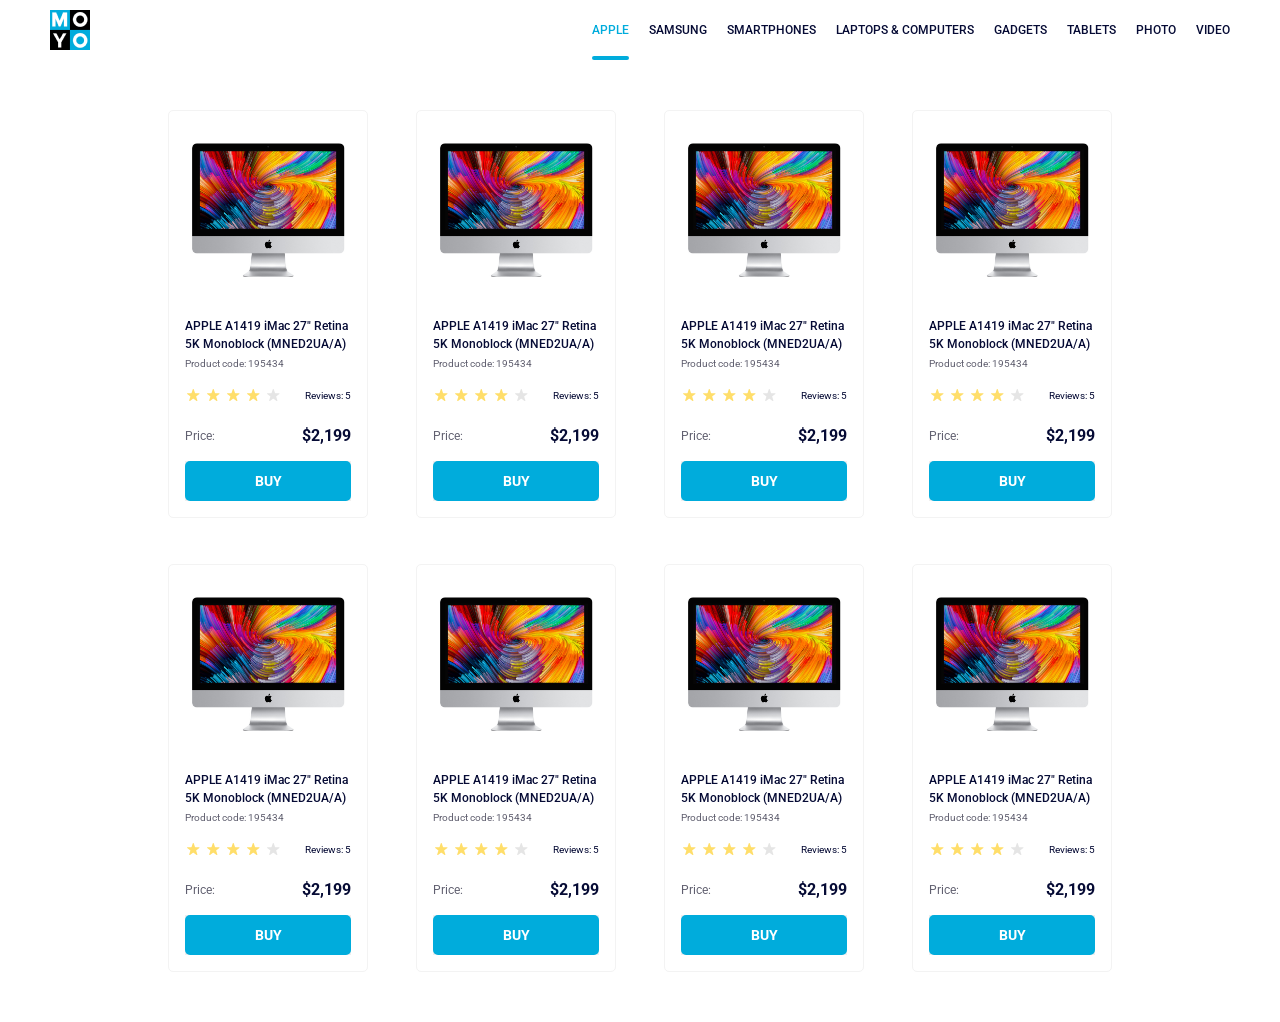
<file: index.html>
<!doctype html><html lang="en"><head><meta charset="utf-8"><meta name="viewport" content="width=device-width, initial-scale=1.0"><title>Catalog</title><link rel="preconnect" href="https://fonts.gstatic.com"><link href="https://fonts.googleapis.com/css2?family=Roboto:wght@400;500;700&display=swap" rel="stylesheet"><link rel="stylesheet" href="index.d85effff.css"></head><body> <header class="header"> <a href="#" class="header__logo"> <img src="logo.eddae0ff.png" alt="logo"> </a> <nav class="nav"> <ul class="nav__list"> <li class="nav__item"> <a href="#" class="is-active nav__link"> Apple </a> </li> <li class="nav__item"> <a href="#" class="nav__link"> Samsung </a> </li> <li class="nav__item"> <a href="#" class="nav__link"> Smartphones </a> </li> <li class="nav__item" data-qa="nav-hover"> <a href="#" class="nav__link"> Laptops & Computers </a> </li> <li class="nav__item"> <a href="#" class="nav__link"> Gadgets </a> </li> <li class="nav__item"> <a href="#" class="nav__link"> Tablets </a> </li> <li class="nav__item"> <a href="#" class="nav__link"> Photo </a> </li> <li class="nav__item"> <a href="#" class="nav__link"> Video </a> </li> </ul> </nav> </header> <main class="main"> <div class="main__catalog"> <div class="card"> <img class="card__product-image" src="imac.202c52ff.jpeg" alt="Apple iMac"> <h3 class="card__product-title"> APPLE A1419 iMac 27" Retina 5K Monoblock (MNED2UA/A) </h3> <p class="card__product-code">Product code: 195434</p> <div class="card__stars"> <div class="stars stars--4"> <div class="stars__star"></div> <div class="stars__star"></div> <div class="stars__star"></div> <div class="stars__star"></div> <div class="stars__star"></div> </div> <p class="card__reviews">Reviews: 5</p> </div> <div class="card__product-preco"> <span class="card__preco-label">Price:</span> <span class="card__preco-valor">$2,199</span> </div> <button class="card__button-buy"> <a href="#" class="card__link"> Buy </a> </button> </div> <div class="card" data-qa="card"> <img class="card__product-image" src="imac.202c52ff.jpeg" alt="Apple iMac"> <h3 class="card__product-title"> APPLE A1419 iMac 27" Retina 5K Monoblock (MNED2UA/A) </h3> <p class="card__product-code">Product code: 195434</p> <div class="card__stars"> <div class="stars stars--4"> <div class="stars__star"></div> <div class="stars__star"></div> <div class="stars__star"></div> <div class="stars__star"></div> <div class="stars__star"></div> </div> <p class="card__reviews">Reviews: 5</p> </div> <div class="card__product-preco"> <span class="card__preco-label">Price:</span> <span class="card__preco-valor">$2,199</span> </div> <button class="card__button-buy"> <a href="#" class="card__link"> Buy </a> </button> </div> <div class="card" data-qa="card"> <img class="card__product-image" src="imac.202c52ff.jpeg" alt="Apple iMac"> <h3 class="card__product-title"> APPLE A1419 iMac 27" Retina 5K Monoblock (MNED2UA/A) </h3> <p class="card__product-code">Product code: 195434</p> <div class="card__stars"> <div class="stars stars--4"> <div class="stars__star"></div> <div class="stars__star"></div> <div class="stars__star"></div> <div class="stars__star"></div> <div class="stars__star"></div> </div> <p class="card__reviews">Reviews: 5</p> </div> <div class="card__product-preco"> <span class="card__preco-label">Price:</span> <span class="card__preco-valor">$2,199</span> </div> <button class="card__button-buy"> <a href="#" class="card__link"> Buy </a> </button> </div> <div class="card" data-qa="card"> <img class="card__product-image" src="imac.202c52ff.jpeg" alt="Apple iMac"> <h3 class="card__product-title"> APPLE A1419 iMac 27" Retina 5K Monoblock (MNED2UA/A) </h3> <p class="card__product-code">Product code: 195434</p> <div class="card__stars"> <div class="stars stars--4"> <div class="stars__star"></div> <div class="stars__star"></div> <div class="stars__star"></div> <div class="stars__star"></div> <div class="stars__star"></div> </div> <p class="card__reviews">Reviews: 5</p> </div> <div class="card__product-preco"> <span class="card__preco-label">Price:</span> <span class="card__preco-valor">$2,199</span> </div> <button class="card__button-buy"> <a href="#" class="card__link"> Buy </a> </button> </div> <div class="card" data-qa="card"> <img class="card__product-image" src="imac.202c52ff.jpeg" alt="Apple iMac"> <h3 class="card__product-title"> APPLE A1419 iMac 27" Retina 5K Monoblock (MNED2UA/A) </h3> <p class="card__product-code">Product code: 195434</p> <div class="card__stars"> <div class="stars stars--4"> <div class="stars__star"></div> <div class="stars__star"></div> <div class="stars__star"></div> <div class="stars__star"></div> <div class="stars__star"></div> </div> <p class="card__reviews">Reviews: 5</p> </div> <div class="card__product-preco"> <span class="card__preco-label">Price:</span> <span class="card__preco-valor">$2,199</span> </div> <button class="card__button-buy"> <a href="#" class="card__link"> Buy </a> </button> </div> <div class="card" data-qa="card"> <img class="card__product-image" src="imac.202c52ff.jpeg" alt="Apple iMac"> <h3 class="card__product-title"> APPLE A1419 iMac 27" Retina 5K Monoblock (MNED2UA/A) </h3> <p class="card__product-code">Product code: 195434</p> <div class="card__stars"> <div class="stars stars--4"> <div class="stars__star"></div> <div class="stars__star"></div> <div class="stars__star"></div> <div class="stars__star"></div> <div class="stars__star"></div> </div> <p class="card__reviews">Reviews: 5</p> </div> <div class="card__product-preco"> <span class="card__preco-label">Price:</span> <span class="card__preco-valor">$2,199</span> </div> <button class="card__button-buy"> <a href="#" class="card__link"> Buy </a> </button> </div> <div class="card" data-qa="card"> <img class="card__product-image" src="imac.202c52ff.jpeg" alt="Apple iMac"> <h3 class="card__product-title"> APPLE A1419 iMac 27" Retina 5K Monoblock (MNED2UA/A) </h3> <p class="card__product-code">Product code: 195434</p> <div class="card__stars"> <div class="stars stars--4"> <div class="stars__star"></div> <div class="stars__star"></div> <div class="stars__star"></div> <div class="stars__star"></div> <div class="stars__star"></div> </div> <p class="card__reviews">Reviews: 5</p> </div> <div class="card__product-preco"> <span class="card__preco-label">Price:</span> <span class="card__preco-valor">$2,199</span> </div> <button class="card__button-buy"> <a href="#" class="card__link"> Buy </a> </button> </div> <div class="card" data-qa="card"> <img class="card__product-image" src="imac.202c52ff.jpeg" alt="Apple iMac"> <h3 class="card__product-title"> APPLE A1419 iMac 27" Retina 5K Monoblock (MNED2UA/A) </h3> <p class="card__product-code">Product code: 195434</p> <div class="card__stars"> <div class="stars stars--4"> <div class="stars__star"></div> <div class="stars__star"></div> <div class="stars__star"></div> <div class="stars__star"></div> <div class="stars__star"></div> </div> <p class="card__reviews">Reviews: 5</p> </div> <div class="card__product-preco"> <span class="card__preco-label">Price:</span> <span class="card__preco-valor">$2,199</span> </div> <button class="card__button-buy"> <a href="#" class="card__link"> Buy </a> </button> </div> </div> </main> </body></html>
</file>
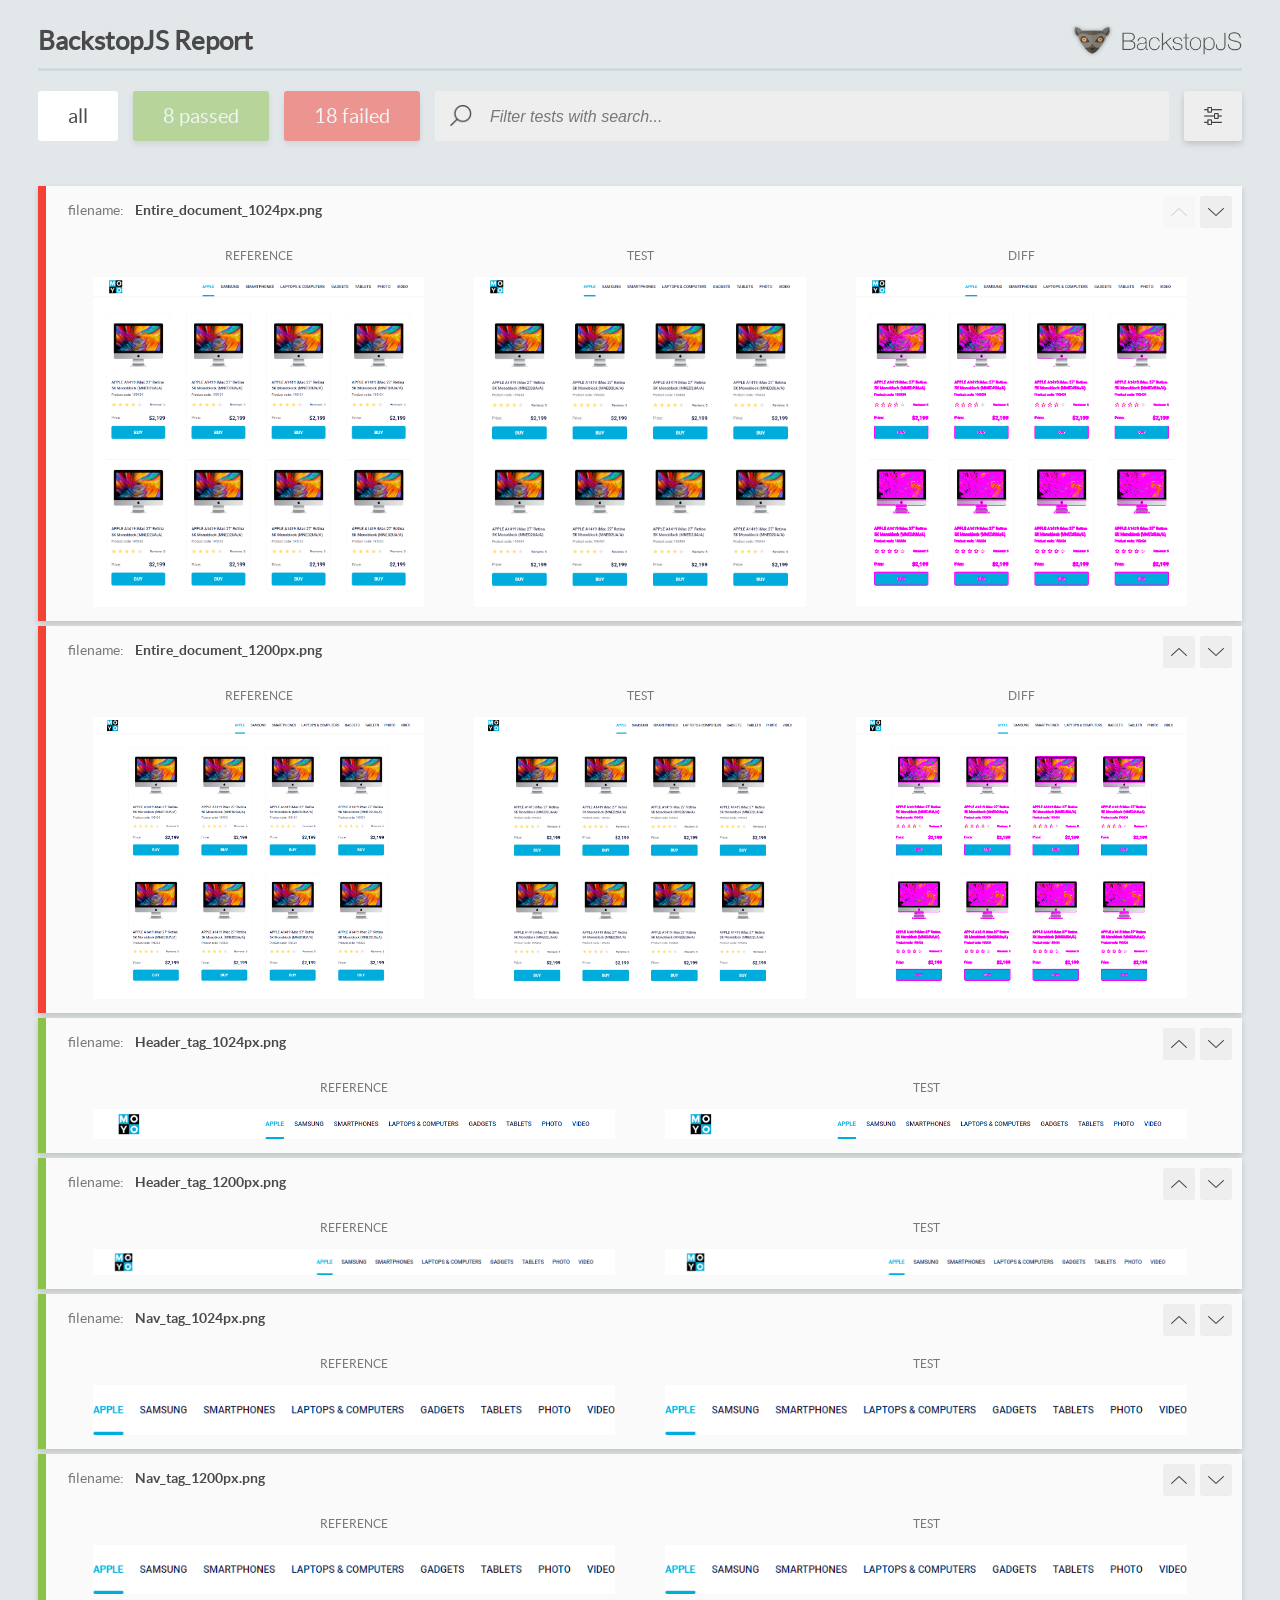
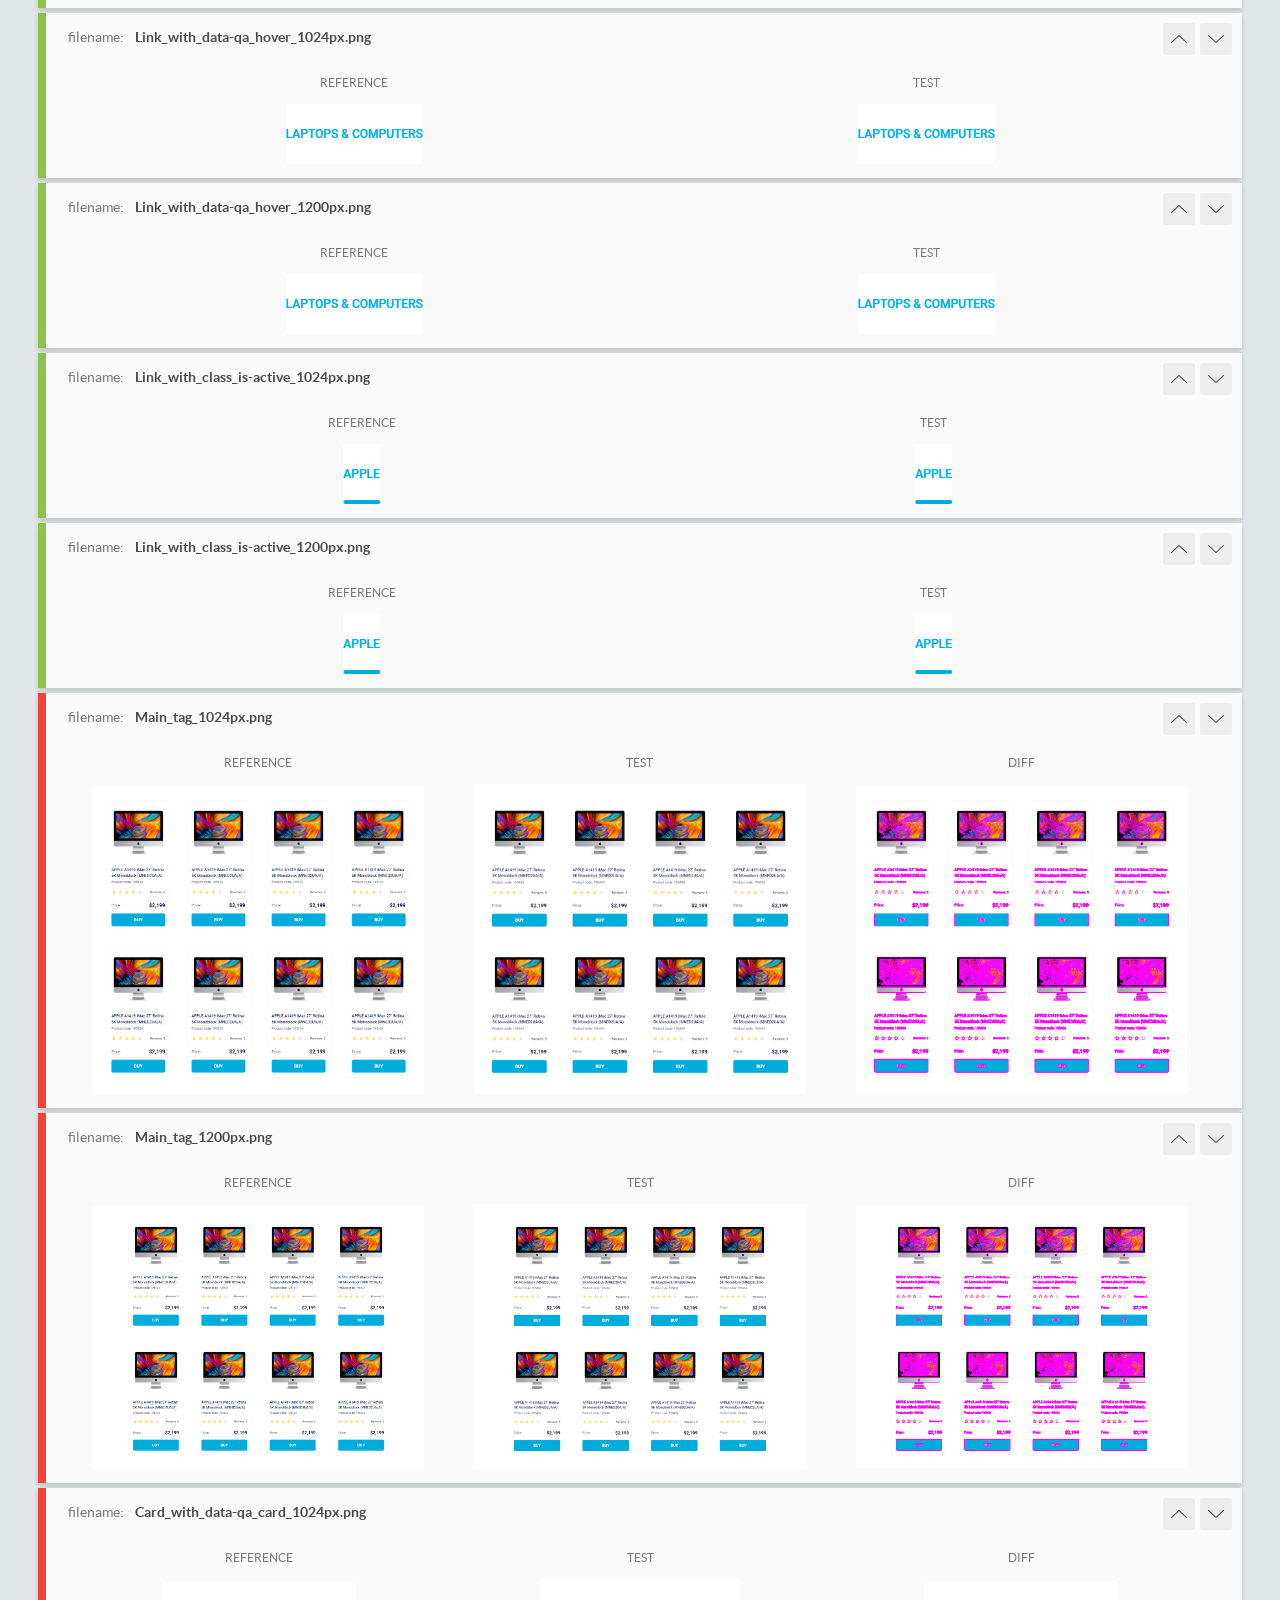
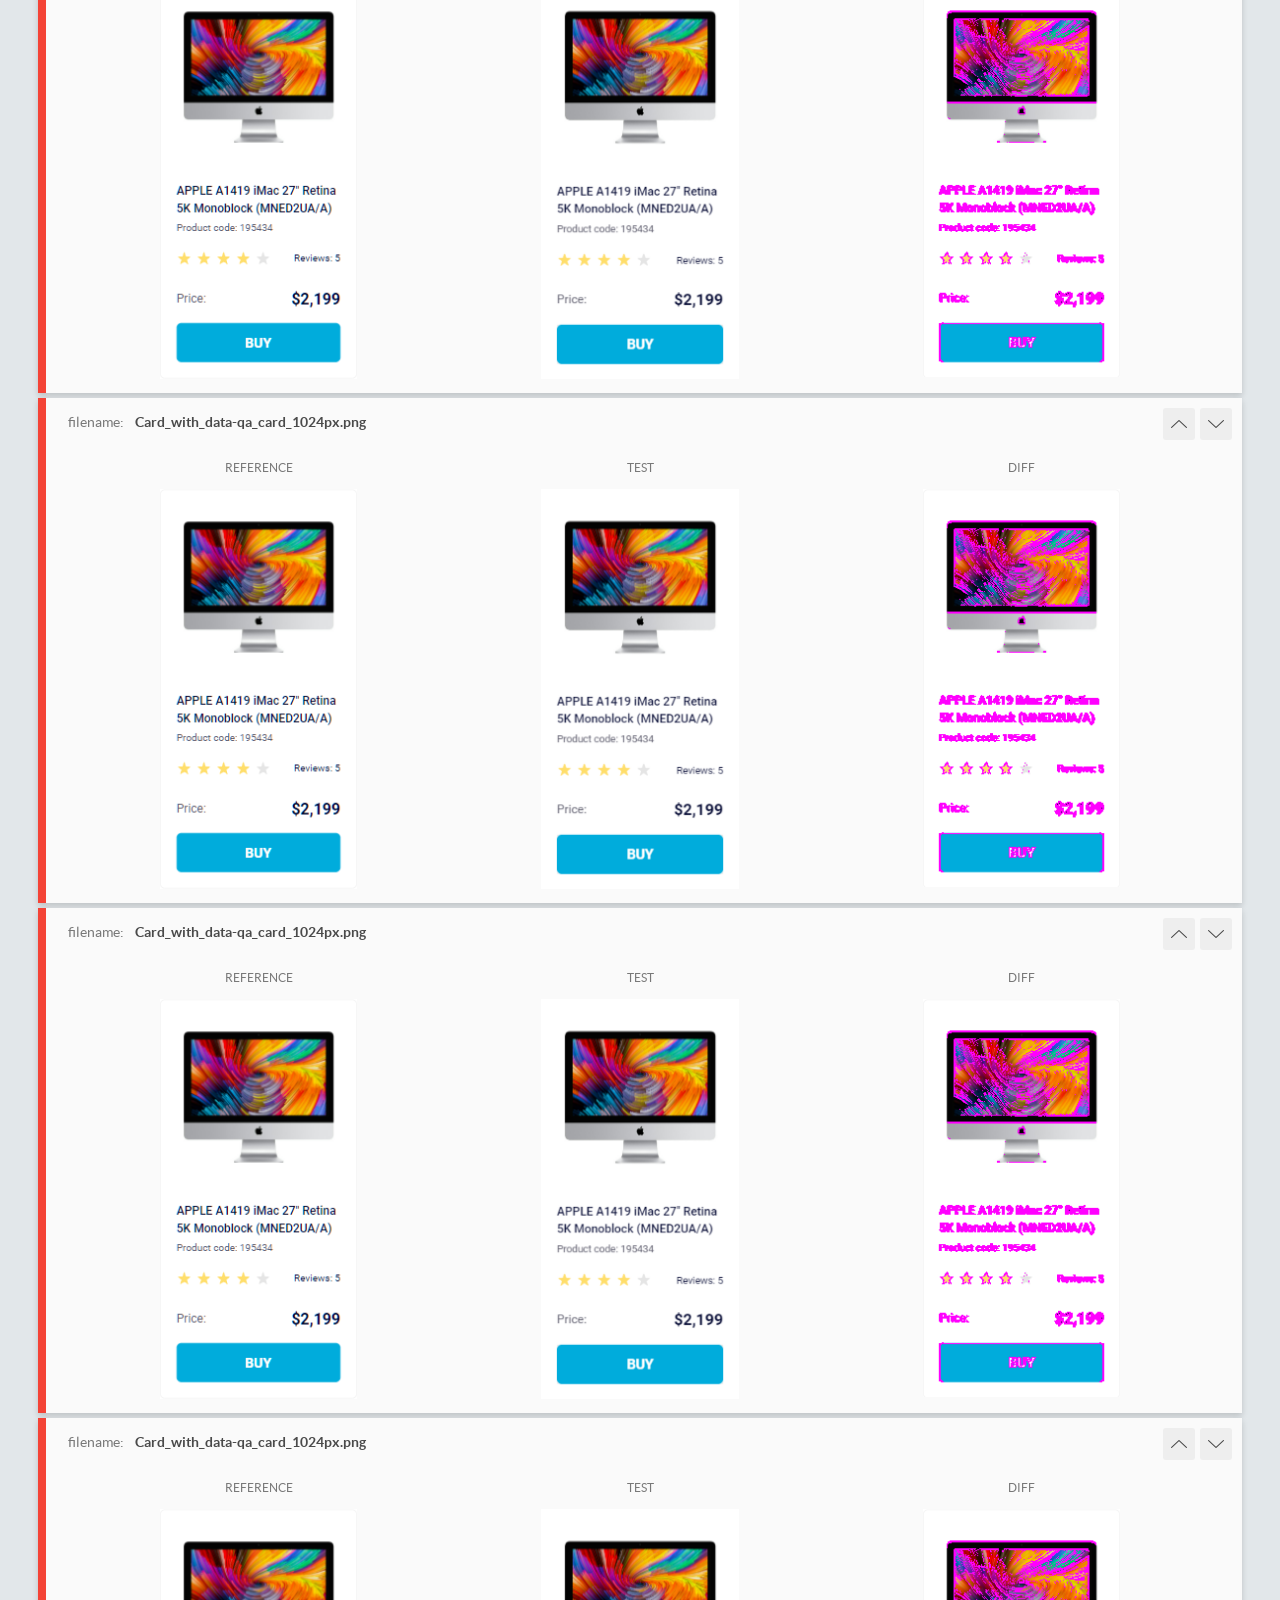
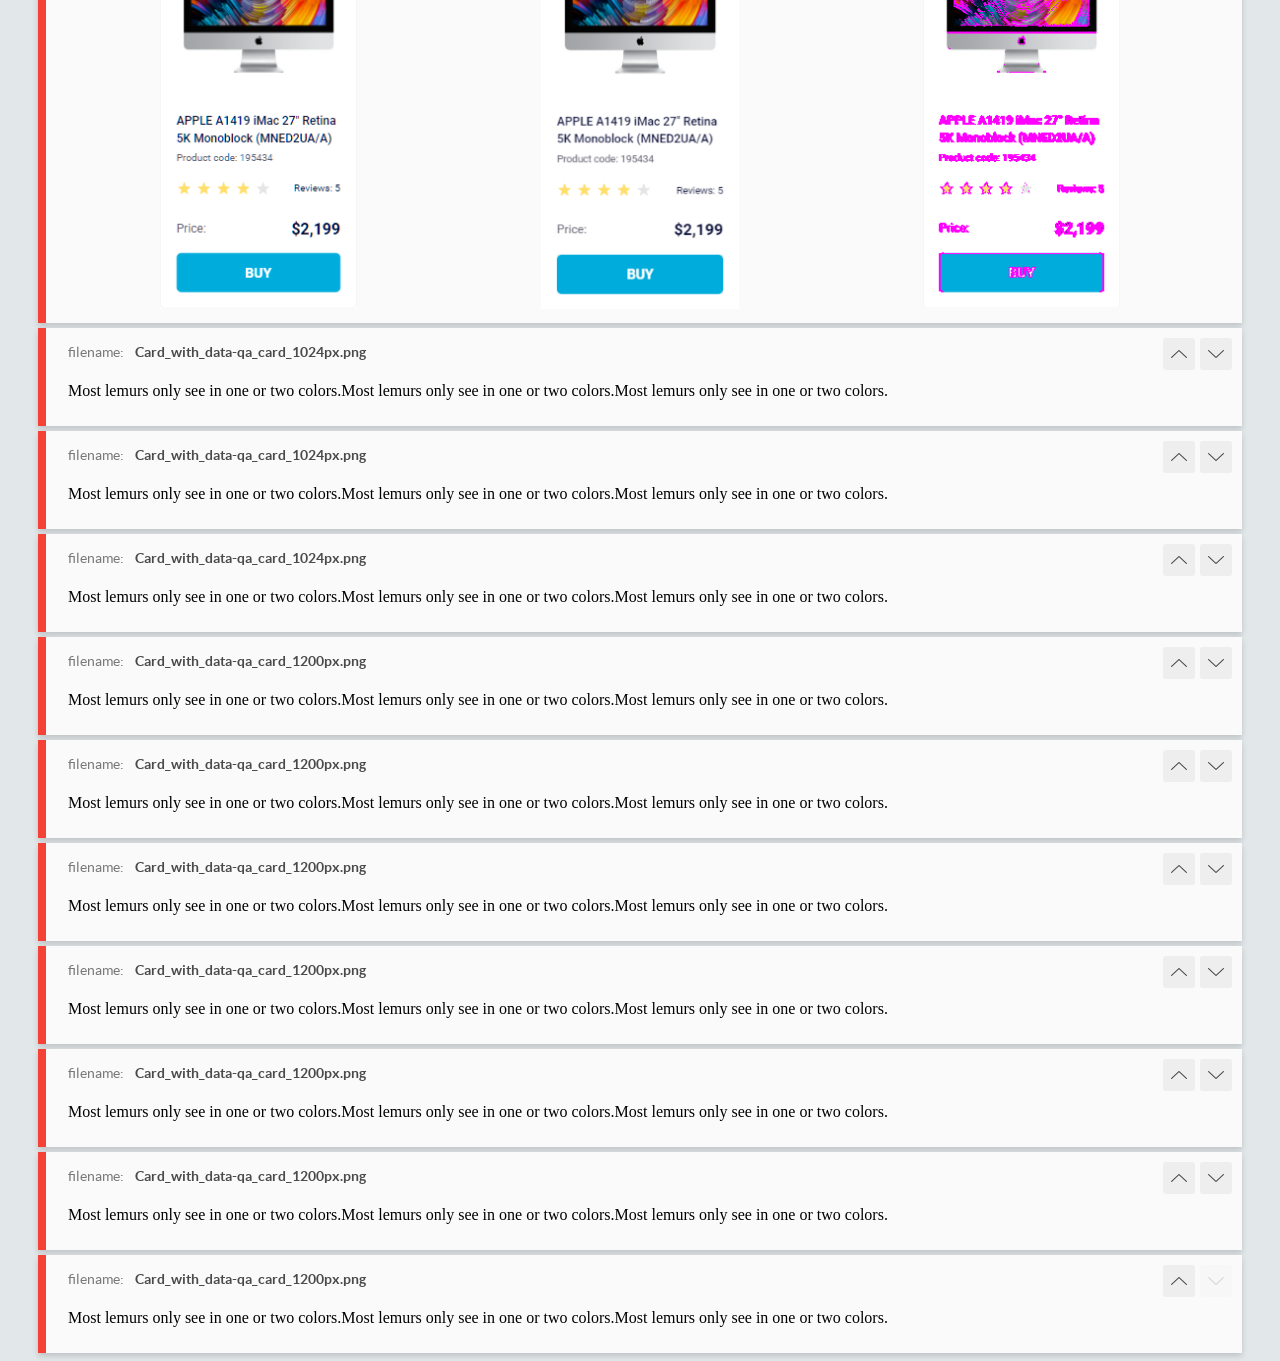
<file: report/html_report/index.html>
<!DOCTYPE html>
<html>
  <head>
    <meta charset="utf-8">
    <!-- Disable Cache -->
    <meta http-equiv="Cache-Control" content="no-cache, no-store, must-revalidate">
    <meta http-equiv="Pragma" content="no-cache">
    <meta http-equiv="Expires" content="0">

    <title>BackstopJS Report</title>

    <style>
      @font-face {
          font-family: 'latoregular';
          src: url('./assets/fonts/lato-regular-webfont.woff2') format('woff2'),
              url('./assets/fonts/lato-regular-webfont.woff') format('woff');
          font-weight: 400;
          font-style: normal;
      }
      @font-face {
          font-family: 'latobold';
          src: url('./assets/fonts/lato-bold-webfont.woff2') format('woff2'),
              url('./assets/fonts/lato-bold-webfont.woff') format('woff');
          font-weight: 700;
          font-style: normal;
      }

      .ReactModal__Body--open {
          overflow: hidden;
      }
      .ReactModal__Body--open .header {
        display: none;
      }

    </style>
  </head>
  <body style="background-color: #E2E7EA">
    <div id="root">

    </div>
    <script>
      function report (report) { // eslint-disable-line no-unused-vars
        window.tests = report;
      }
    </script>
    <script src="config.js"></script>
    <script src="index_bundle.js"></script>
  </body>
</html>
</file>
<file: index.d85effff.css>
.header{background:#fff;justify-content:space-between;align-items:center;padding:0 50px;display:flex}.header__logo{width:40px;height:40px}.nav{height:60px}.nav__list{justify-content:center;align-items:center;margin:0 auto;padding-inline-start:0;font-weight:500;list-style:none;display:flex}.nav__item{margin-left:20px}.nav__item:first-of-type{margin:0}.nav__link{text-transform:uppercase;color:#060b35;font-size:12px;font-weight:500;line-height:60px;text-decoration:none}.nav__link--is-active{color:#00acdc;align-items:center;display:flex;position:relative}.nav__link--is-active:after{content:"";background-color:#00acdc;border-radius:8px;width:100%;height:4px;position:absolute;bottom:0}.nav__link:hover{color:#00acdc}.is-active{color:#00acdc;align-items:center;display:flex;position:relative}.is-active:after{content:"";background-color:#00acdc;border-radius:8px;width:100%;height:4px;position:absolute;bottom:0}.main{margin:0;padding:0}.main__catalog{grid-template-columns:repeat(1,200px);justify-content:center;gap:46px 48px;padding:50px 40px;display:grid}@media (width>=488px){.main__catalog{grid-template-columns:repeat(2,200px)}}@media (width>=768px){.main__catalog{grid-template-columns:repeat(3,200px)}}@media (width>=1024px){.main__catalog{grid-template-columns:repeat(4,200px)}}.card{box-sizing:border-box;border:1px solid #f3f3f3;border-radius:5px;flex-direction:column;width:200px;padding:32px 16px 16px;transition:transform .3s;display:flex}.card__product-image{width:160px;height:134px;margin:0 auto}.card__product-title{text-align:left;color:#060b35;margin-block:40px 0;font-family:Roboto,Arial,serif;font-size:12px;font-weight:500;line-height:18px}.card__product-code{color:#616070;margin-block:4px 0;font-family:Roboto,Arial,serif;font-size:10px;font-weight:400;line-height:14px}.card__stars{justify-content:space-between;align-items:flex-end;margin-block:16px 0;display:flex}.card__reviews{color:#060b35;margin:0;font-family:Roboto,Arial,serif;font-size:10px;font-weight:400;line-height:14px}.card__product-preco{justify-content:space-between;align-items:center;margin-block:24px 0;display:flex}.card__preco-label{color:#616070;font-family:Roboto,Arial,serif;font-size:12px;font-weight:400;line-height:18px}.card__preco-valor{color:#060b35;font-family:Roboto,Arial,serif;font-size:16px;font-weight:700;line-height:18px}.card__button-buy{text-transform:uppercase;border:none;height:40px;margin-block:16px 0;padding:0}.card__link{box-sizing:border-box;color:#fff;background-color:#00acdc;border-radius:5px;justify-content:center;align-items:center;width:100%;height:100%;font-family:Roboto,Arial,serif;font-size:14px;font-weight:700;line-height:16px;text-decoration:none;display:flex}.card__link:hover{color:#00acdc;background-color:#fff;border:1px solid #00acdc}.card:hover{transform:scale(1.2)}.card:hover .card__product-title{color:#34568b}.card:hover .card__link{color:#00acdc;background-color:#fff}.stars{display:flex}.stars__star{background-image:url(star.822d561e.svg);background-position:50%;background-repeat:no-repeat;width:16px;height:16px;margin-right:4px}.stars--0 .stars__star:nth-child(-n),.stars--1 .stars__star:nth-child(-n+1),.stars--2 .stars__star:nth-child(-n+2),.stars--3 .stars__star:nth-child(-n+3),.stars--4 .stars__star:nth-child(-n+4),.stars--5 .stars__star:nth-child(-n+5){background-image:url(star-active.edda4c43.svg)}html{scroll-behavior:smooth;margin:0;padding:0;font-family:Roboto,Arial,serif}body{margin:0}
/*# sourceMappingURL=index.d85effff.css.map */
</file>
